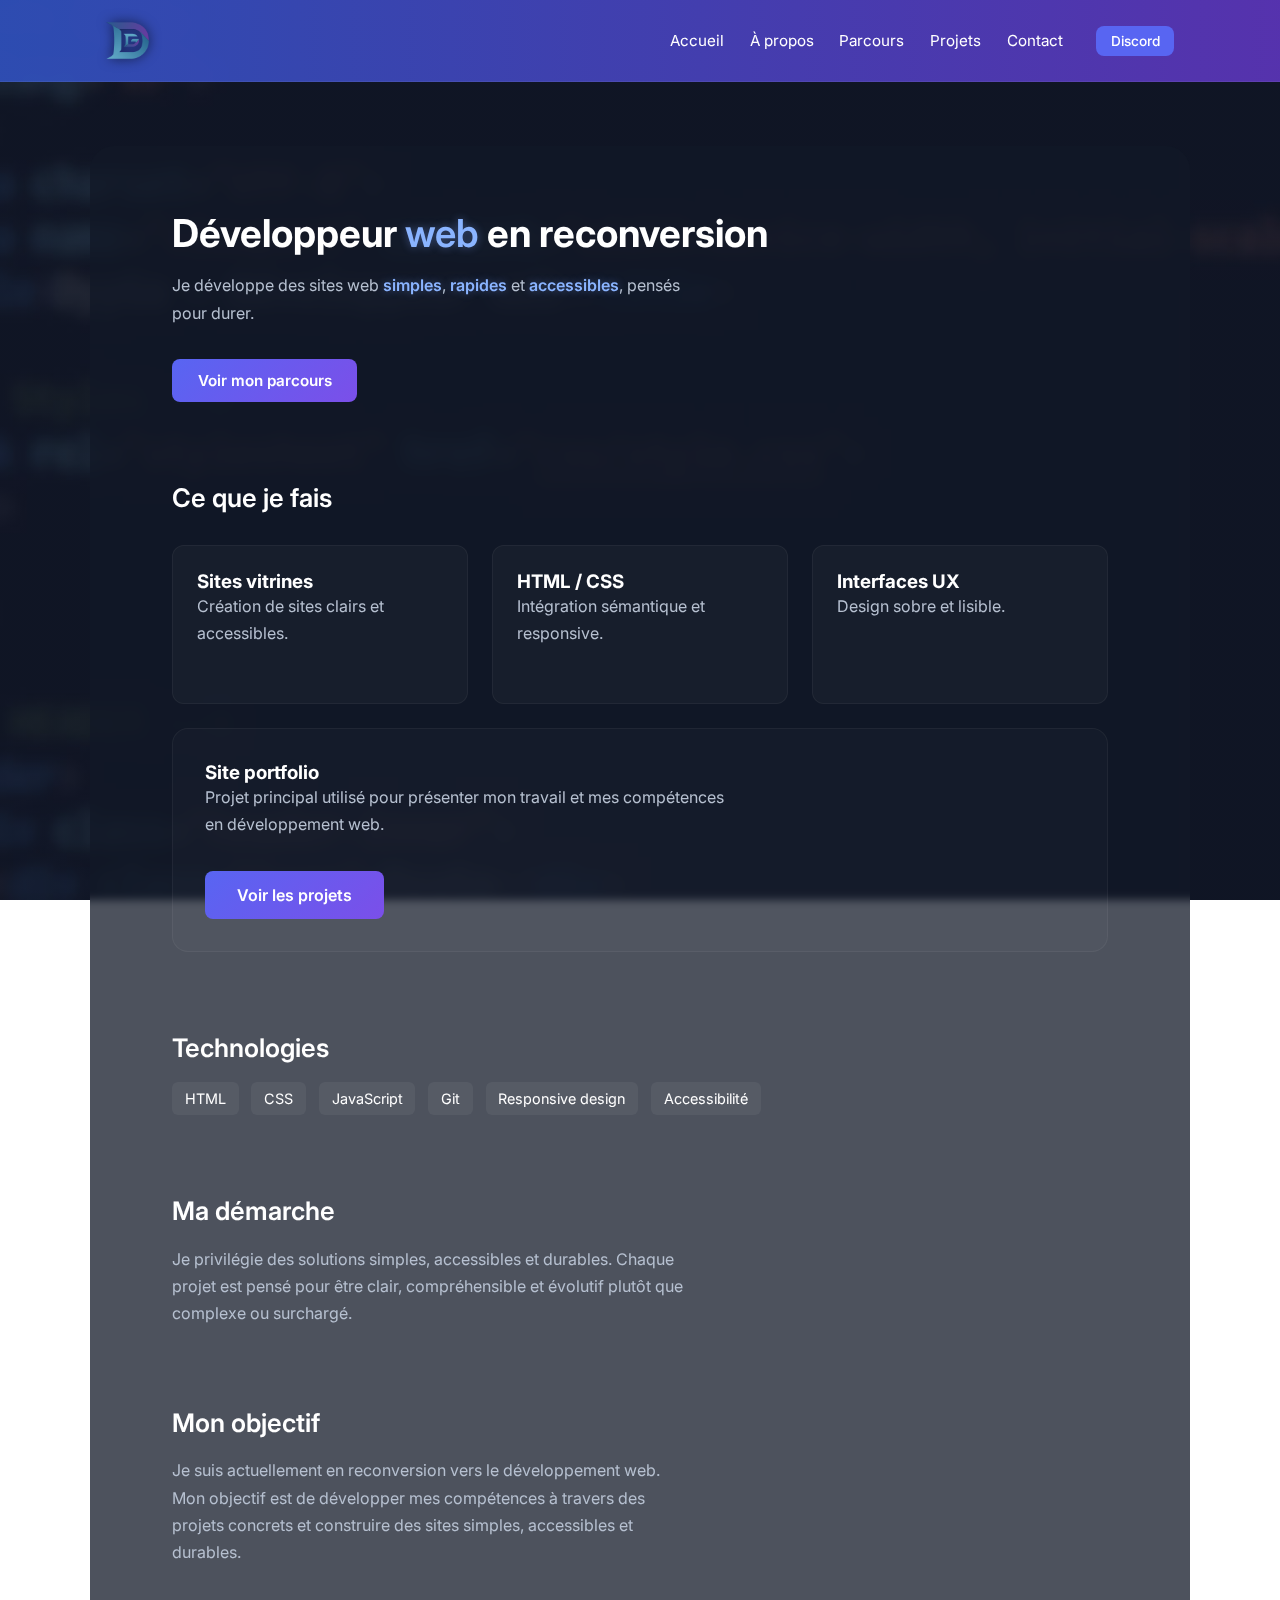
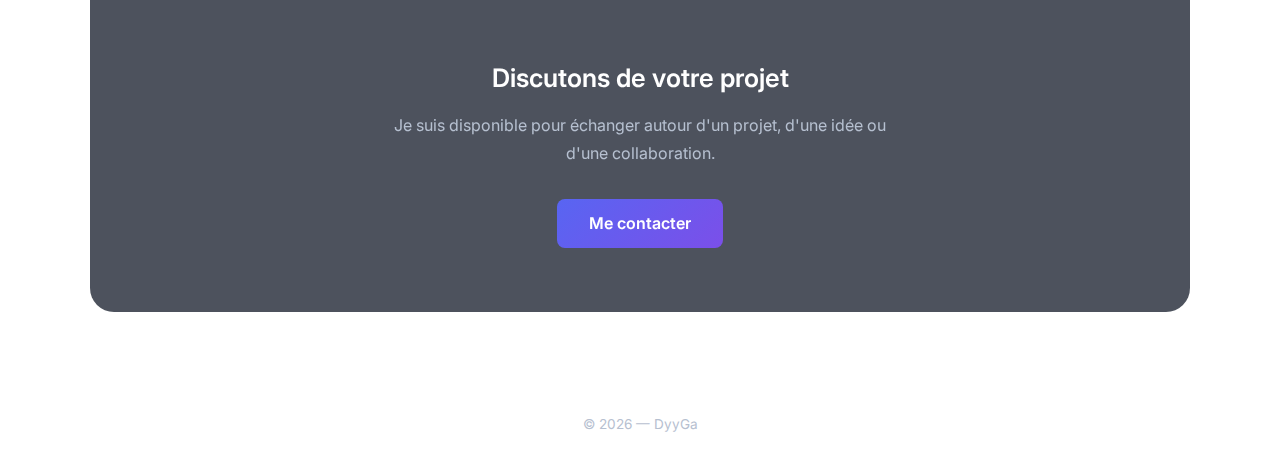
<file: index.html>
<!DOCTYPE html>
<html lang="fr">
<head>
  <meta charset="UTF-8">
  <meta name="viewport" content="width=device-width, initial-scale=1.0">
  <title>DyyGa — Développeur web</title>

  <!-- Styles -->
  <link rel="stylesheet" href="css/style.css">
</head>

<body>

  <!-- HEADER -->
  <header>
    <div class="header-inner">
    <div class="logo">
      <a href="index.html">
      <img src="assets/img/dg-logo.png" alt="DG Logo">
    </div>

      <nav>
        <a href="index.html">Accueil</a>
        <a href="a-propos.html">À propos</a>
        <a href="parcours.html">Parcours</a>
        <a href="projets.html">Projets</a>
        <a href="contact.html">Contact</a>
        <a href="https://discord.gg/6b6PHXZA" class="discord-btn" target="_blank">
                 Discord </a>
      </nav>
    </div>
  </header>

  <!-- CONTENU PRINCIPAL -->
 <main class="home">
  <div class="container home-content">
   <h1>
  Développeur <span class="highlight">web</span> en reconversion
  </h1>

  <p>
  Je développe des sites web 
  <span class="highlight">simples</span>,
  <span class="highlight">rapides</span> et 
  <span class="highlight">accessibles</span>, 
  pensés pour durer.
</p>

    <a href="parcours.html" class="btn btn-hero">Voir mon parcours</a>

    <!-- CE QUE JE FAIS -->
  <section class="home-section">
        <h2>Ce que je fais</h2>

        <div class="skills-grid">

        <div class="skill-card">
        <h3>Sites vitrines</h3>
        <p>Création de sites clairs et accessibles.</p>
        </div>

        <div class="skill-card">
        <h3>HTML / CSS</h3>
        <p>Intégration sémantique et responsive.</p>
        </div>

        <div class="skill-card">
        <h3>Interfaces UX</h3>
        <p>Design sobre et lisible.</p>
        </div>

    </div>
  </section>

      <!-- PROJETS EN COURS -->
      <div class="project-highlight">

      <h3>Site portfolio</h3>

      <p>
      Projet principal utilisé pour présenter mon travail
      et mes compétences en développement web.
      </p>

      <a href="projets.html" class="btn">Voir les projets</a>

    </div>
      
</section>
      <!--TECHNOLOGIES -->
<section class="home-section">

      <h2>Technologies</h2>

      <div class="tech-list">

      <span>HTML</span>
      <span>CSS</span>
      <span>JavaScript</span>
      <span>Git</span>
      <span>Responsive design</span>
      <span>Accessibilité</span>

    </div>
</section>


      <!-- MA DÉMARCHE -->
      <section class="home-section">
        <h2>Ma démarche</h2>

        <p class="home-muted">
          Je privilégie des solutions simples, accessibles et durables.
          Chaque projet est pensé pour être clair, compréhensible
          et évolutif plutôt que complexe ou surchargé.
        </p>
      </section>

      <!-- MON OBJECTIF -->
      <section class="home-section">

          <h2>Mon objectif</h2>

        <p class="home-muted">
        Je suis actuellement en reconversion vers le développement web.
        Mon objectif est de développer mes compétences à travers des projets
        concrets et construire des sites simples, accessibles et durables.
        </p>

      </section>

      <!-- CALL TO ACTION -->
      <section class="home-section home-cta">

         <h2>Discutons de votre projet</h2>

          <p class="cta-text">
            Je suis disponible pour échanger autour d'un projet,
            d'une idée ou d'une collaboration.
          </p>

          <a href="contact.html" class="btn">Me contacter</a>

</section>

  </div>
</main>

  <!-- FOOTER -->
  <footer>
    <p>© 2026 — DyyGa</p>
  </footer>

</body>
</html>
</file>
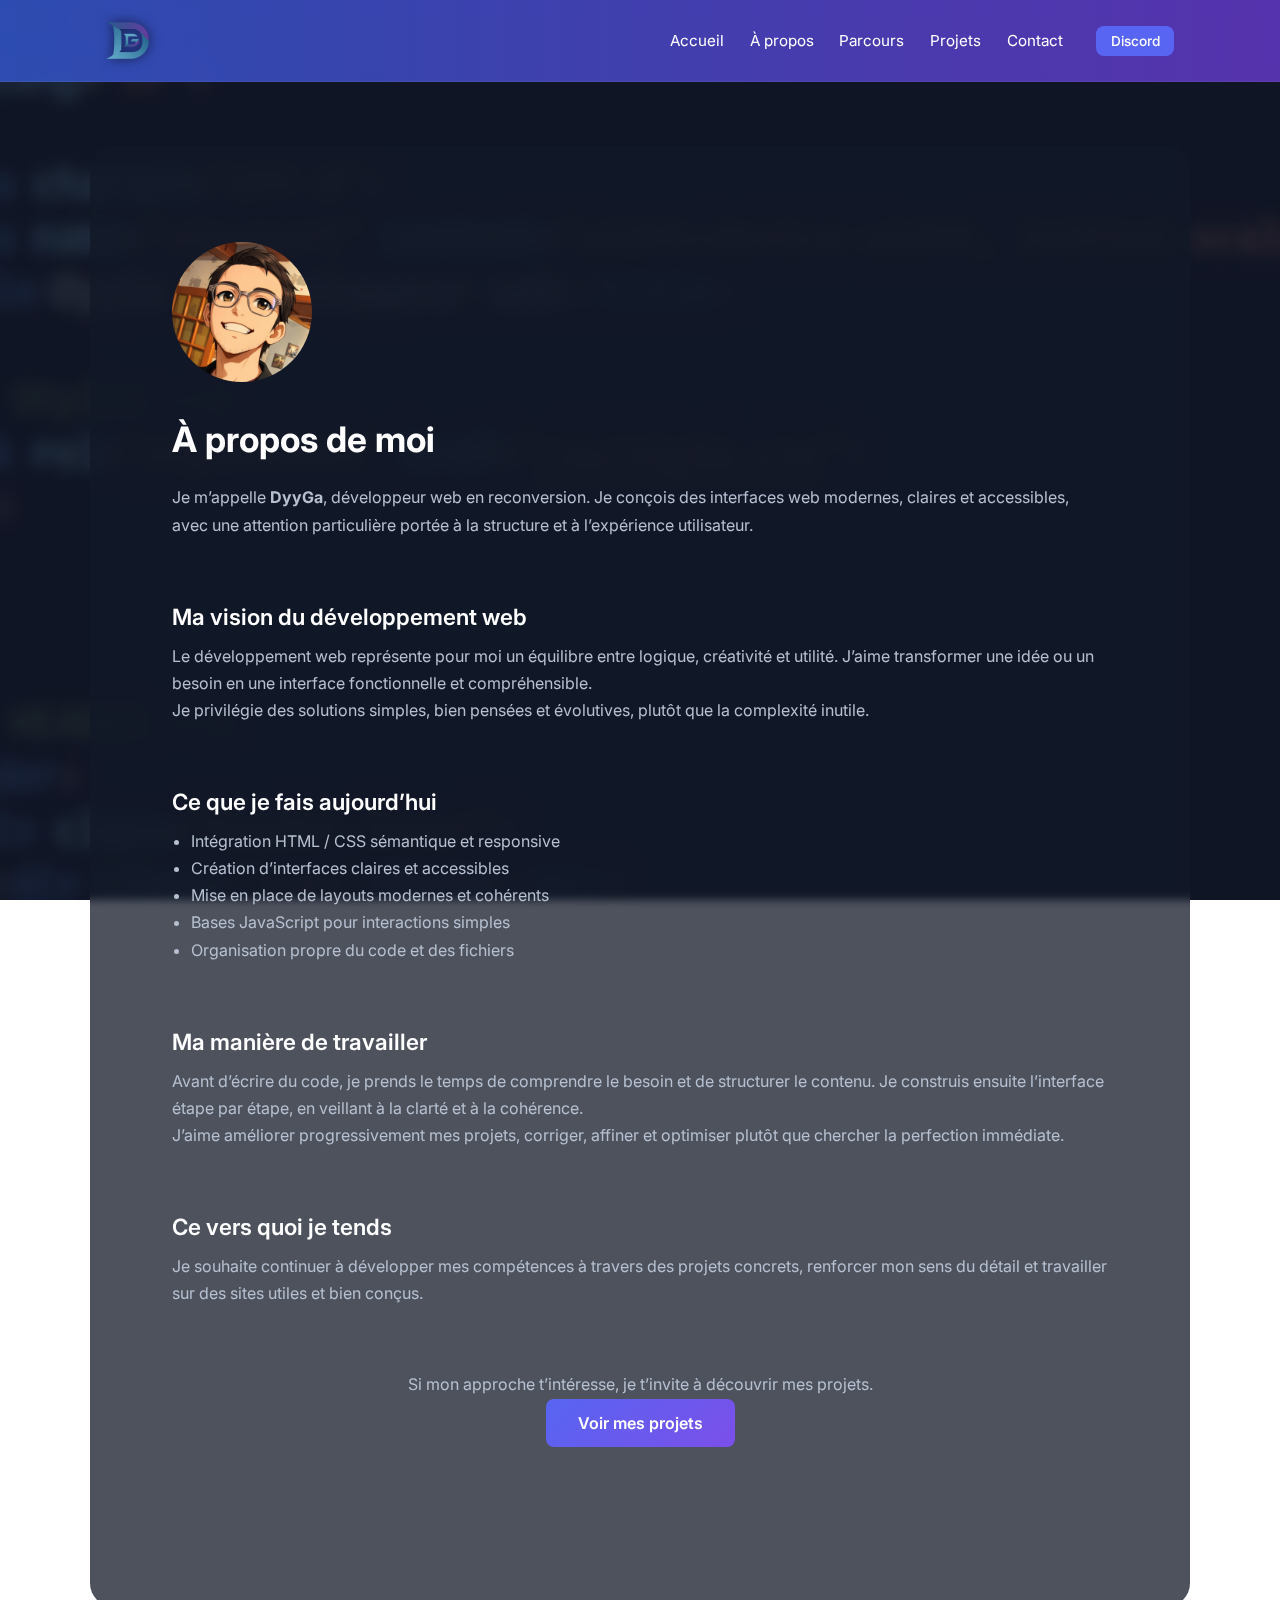
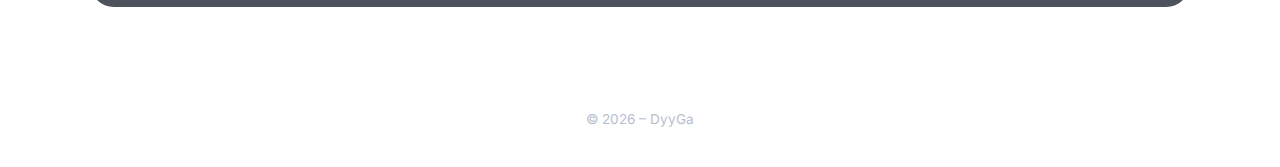
<file: a-propos.html>
<!DOCTYPE html>
<html lang="fr">
<head>
  <meta charset="UTF-8">
  <meta name="viewport" content="width=device-width, initial-scale=1.0">
  <title>À propos – DyyGa</title>

  <link rel="stylesheet" href="css/style.css">
</head>

<body>

<!-- HEADER -->
<header>
    <div class="header-inner">
      <div class="logo">
        <a href="index.html">
        <img src="assets/img/dg-logo.png" alt="DG Logo">
        </div>
    <nav>
      <a href="index.html">Accueil</a>
      <a href="a-propos.html">À propos</a>
      <a href="parcours.html">Parcours</a>
      <a href="projets.html">Projets</a>
      <a href="contact.html">Contact</a>
      <a href="https://discord.gg/6b6PHXZA" class="discord-btn" target="_blank">
                 Discord </a>
    </nav>
  </div>
</header>

<!-- CONTENU A PROPOS -->
<main class="about-page">
  <div class="container">

  <img 
  src="assets/img/profil.webp"
  alt="Illustration de DyyGa, développeur web"
  class="about-photo"
>
 <h1>À propos de moi</h1>

    <p class="about-intro">
      Je m’appelle <strong>DyyGa</strong>, développeur web en reconversion.
      Je conçois des interfaces web modernes, claires et accessibles,
      avec une attention particulière portée à la structure et à l’expérience utilisateur.
    </p>
  </section>

  <!-- VISION -->
  <section class="about-section">
    <h2>Ma vision du développement web</h2>
    <p>
      Le développement web représente pour moi un équilibre entre logique,
      créativité et utilité. J’aime transformer une idée ou un besoin
      en une interface fonctionnelle et compréhensible.
    </p>
    <p>
      Je privilégie des solutions simples, bien pensées et évolutives,
      plutôt que la complexité inutile.
    </p>
  </section>

  <!-- CE QUE JE FAIS -->
  <section class="about-section">
    <h2>Ce que je fais aujourd’hui</h2>
    <ul class="about-list">
      <li>Intégration HTML / CSS sémantique et responsive</li>
      <li>Création d’interfaces claires et accessibles</li>
      <li>Mise en place de layouts modernes et cohérents</li>
      <li>Bases JavaScript pour interactions simples</li>
      <li>Organisation propre du code et des fichiers</li>
    </ul>
  </section>

  <!-- METHODE -->
  <section class="about-section">
    <h2>Ma manière de travailler</h2>
    <p>
      Avant d’écrire du code, je prends le temps de comprendre le besoin
      et de structurer le contenu. Je construis ensuite l’interface
      étape par étape, en veillant à la clarté et à la cohérence.
    </p>
    <p>
      J’aime améliorer progressivement mes projets, corriger,
      affiner et optimiser plutôt que chercher la perfection immédiate.
    </p>
  </section>

  <!-- OBJECTIF -->
  <section class="about-section">
    <h2>Ce vers quoi je tends</h2>
    <p>
      Je souhaite continuer à développer mes compétences à travers
      des projets concrets, renforcer mon sens du détail et travailler
      sur des sites utiles et bien conçus.
    </p>
  </section>

  <!-- CTA -->
  <section class="about-section about-cta">
    <p>
      Si mon approche t’intéresse, je t’invite à découvrir mes projets.
    </p>

    <a href="projets.html" class="btn">Voir mes projets</a>
  </section>

</main>

<!-- FOOTER -->
<footer>
  <p>© 2026 – DyyGa</p>
</footer>

</body>

  </div>

</html>
</file>
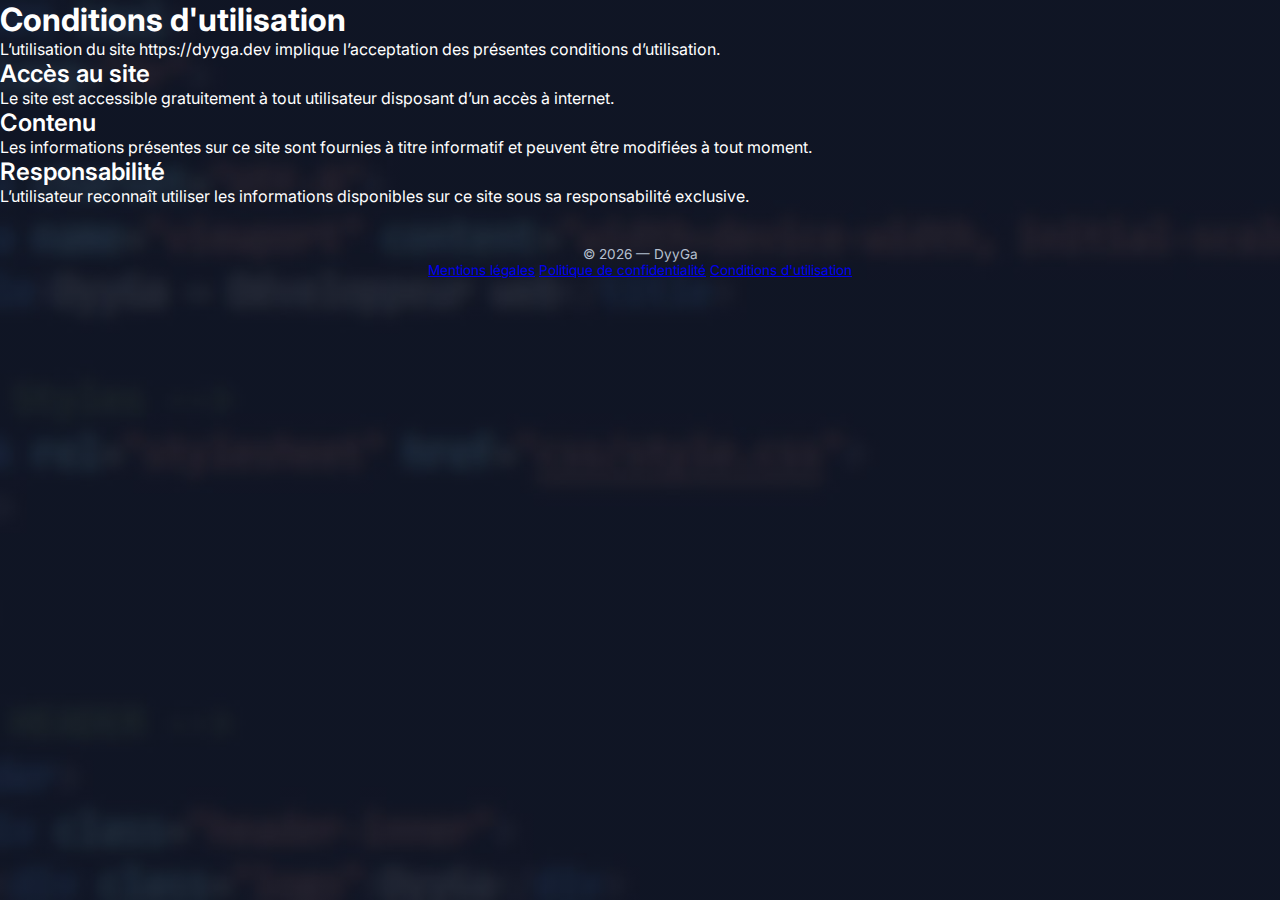
<file: conditions-utilisation.html>
<!DOCTYPE html>
<html lang="fr">
<head>
<meta charset="UTF-8">
<title>Conditions d'utilisation - DyyGa</title>
<link rel="stylesheet" href="css/style.css">
</head>

<body>

<section class="legal-page">

<h1>Conditions d'utilisation</h1>

<p>
L’utilisation du site https://dyyga.dev implique l’acceptation
des présentes conditions d’utilisation.
</p>

<h2>Accès au site</h2>
<p>
Le site est accessible gratuitement à tout utilisateur
disposant d’un accès à internet.
</p>

<h2>Contenu</h2>
<p>
Les informations présentes sur ce site sont fournies à titre
informatif et peuvent être modifiées à tout moment.
</p>

<h2>Responsabilité</h2>
<p>
L’utilisateur reconnaît utiliser les informations disponibles
sur ce site sous sa responsabilité exclusive.
</p>

</section>

<footer>
  <p>© 2026 — DyyGa</p>

<div class="footer-links">
<a href="mentions-legales.html">Mentions légales</a>
<a href="politique-confidentialite.html">Politique de confidentialité</a>
<a href="conditions-utilisation.html">Conditions d'utilisation</a>
</div>
</footer>

</body>
</html>
</file>
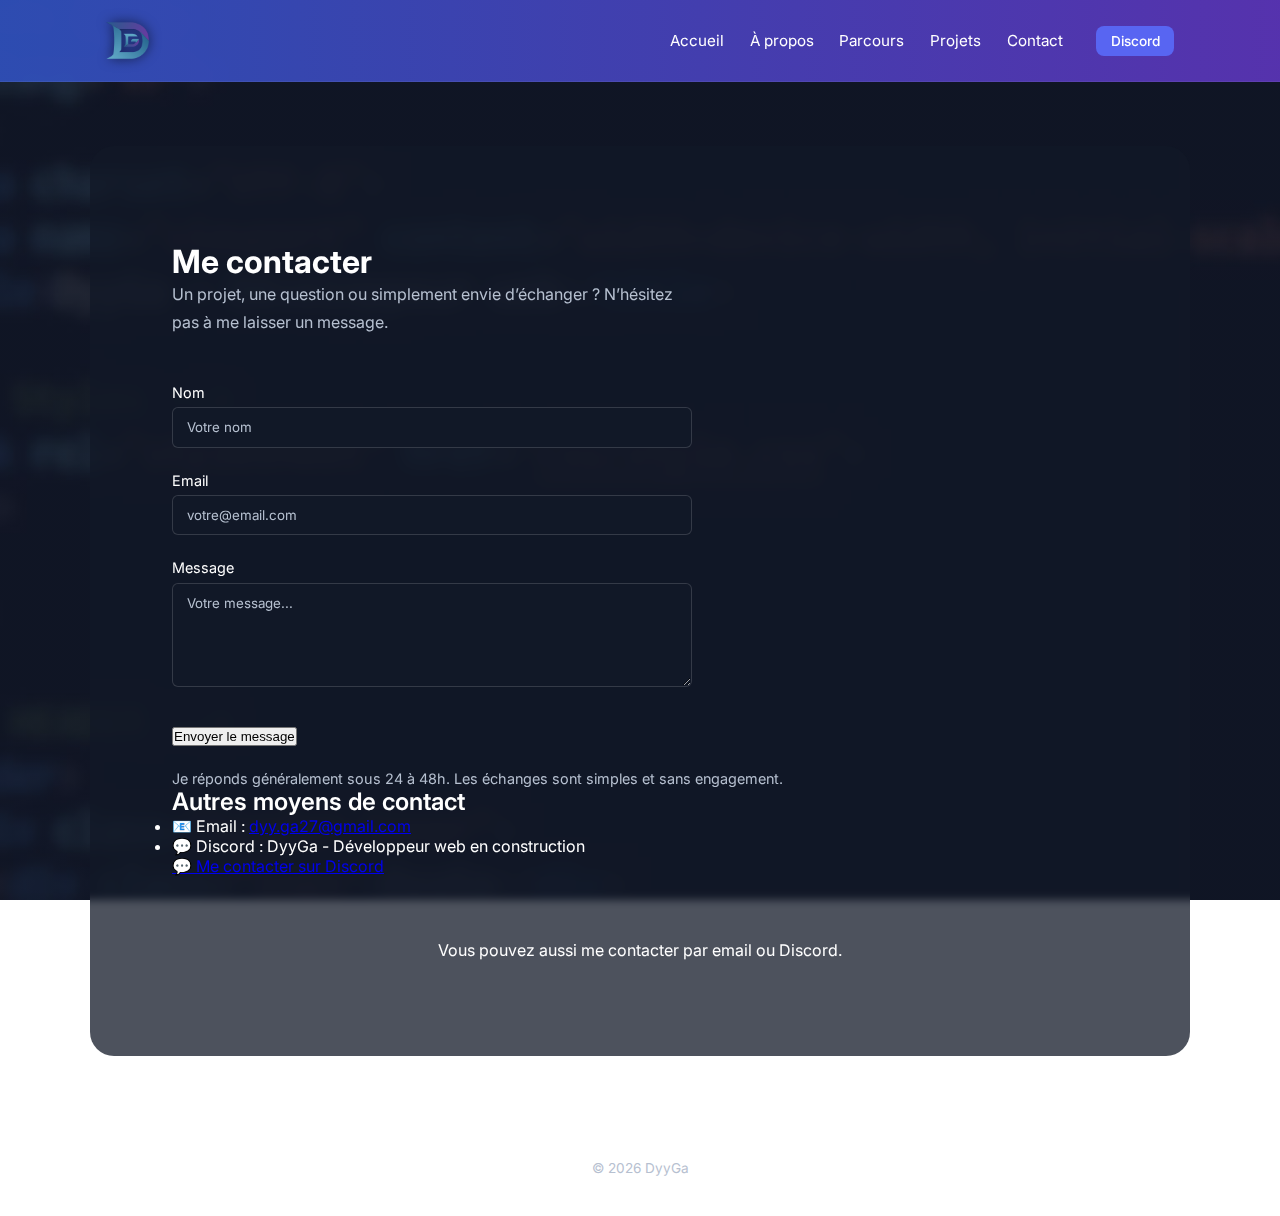
<file: contact.html>
<!DOCTYPE html>
<html lang="fr">
<head>
  <meta charset="UTF-8">
  <meta name="viewport" content="width=device-width, initial-scale=1.0">
  <title>Contact | DyyGa</title>

  <link rel="stylesheet" href="css/style.css">
</head>

<body>

  <!-- HEADER -->
  <header>
    <div class="header-inner">
      <div class="logo">
        <a href="index.html">
        <img src="assets/img/dg-logo.png" alt="DG Logo">
        </div>

      <nav>
        <a href="index.html">Accueil</a>
        <a href="a-propos.html">À propos</a>
        <a href="parcours.html">Parcours</a>
        <a href="projets.html">Projets</a>
        <a href="contact.html">Contact</a>
        <a href="https://discord.gg/6b6PHXZA" class="discord-btn" target="_blank">
                 Discord </a>
      </nav>
    </div>
  </header>

  <!-- CONTENU PRINCIPAL -->
  <main class="contact-page">
    <div class="container">

      <h1>Me contacter</h1>

      <p class="contact-intro">
        Un projet, une question ou simplement envie d’échanger ?
        N’hésitez pas à me laisser un message.
      </p>

      <!-- FORMULAIRE -->
      <form class="contact-form" action="https://formspree.io/f/meelvjod" method="post">

        <div class="form-group">
          <label for="name">Nom</label>
          <input
            type="text"
            id="name"
            name="name"
            placeholder="Votre nom"
            required
          >
        </div>

        <div class="form-group">
          <label for="email">Email</label>
          <input
            type="email"
            id="email"
            name="email"
            placeholder="votre@email.com"
            required
          >
        </div>

        <div class="form-group">
          <label for="message">Message</label>
          <textarea
            id="message"
            name="message"
            rows="5"
            placeholder="Votre message..."
            required
          ></textarea>
        </div>

        <button type="submit" class="btn-primary">
          Envoyer le message
        </button>

      </form>

      <p class="contact-note">
        Je réponds généralement sous 24 à 48h.
        Les échanges sont simples et sans engagement.
      </p>

      <!-- CONTACT ALTERNATIF -->
      <div class="contact-alternative">
        <h2>Autres moyens de contact</h2>

        <ul>
          <li>📧 Email : <a href="mailto:dyy.ga27@gmail.com">dyy.ga27@gmail.com</a></li>
          <li>💬 Discord : DyyGa - Développeur web en construction</li>
        </ul>
        <a href="https://discord.gg/6b6PHXZA"
           class="discord-contact-btn"
           target="_blank">
           💬 Me contacter sur Discord
        </a>
      </div>

      <p class="about-cta">
        Vous pouvez aussi me contacter par email ou Discord.
      </p>

    </div>
  </main>

  <!-- FOOTER -->
  <footer>
    <p>© 2026 DyyGa</p>
  </footer>

</body>
</html>
</file>
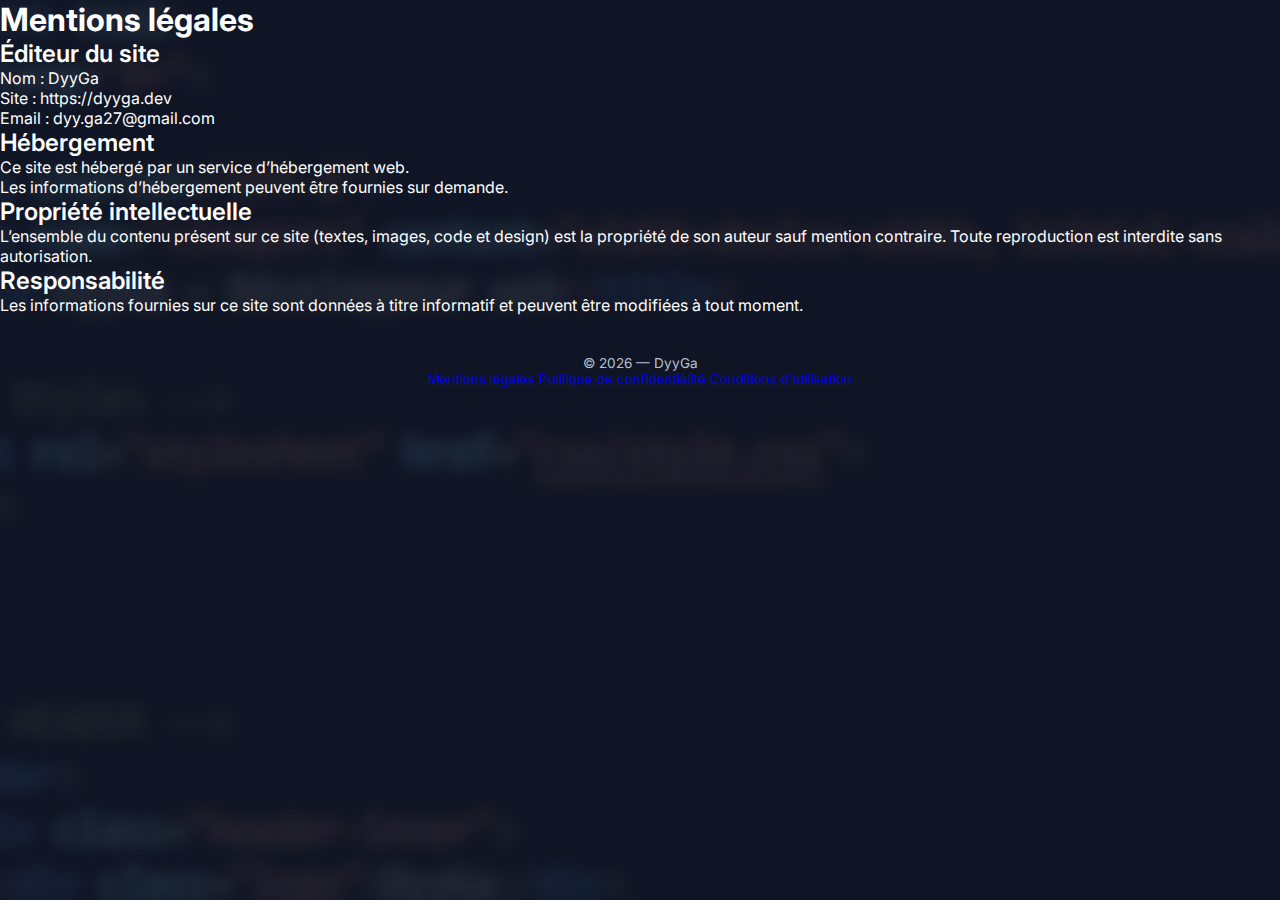
<file: mentions-legales.html>
<!DOCTYPE html>
<html lang="fr">
<head>
<meta charset="UTF-8">
<title>Mentions légales - DyyGa</title>
<link rel="stylesheet" href="css/style.css">
</head>

<body>

<section class="legal-page">

<h1>Mentions légales</h1>

<h2>Éditeur du site</h2>
<p>
Nom : DyyGa<br>
Site : https://dyyga.dev<br>
Email : dyy.ga27@gmail.com
</p>

<h2>Hébergement</h2>
<p>
Ce site est hébergé par un service d’hébergement web.<br>
Les informations d’hébergement peuvent être fournies sur demande.
</p>

<h2>Propriété intellectuelle</h2>
<p>
L’ensemble du contenu présent sur ce site (textes, images, code et design)
est la propriété de son auteur sauf mention contraire.
Toute reproduction est interdite sans autorisation.
</p>

<h2>Responsabilité</h2>
<p>
Les informations fournies sur ce site sont données à titre informatif
et peuvent être modifiées à tout moment.
</p>

</section>

<footer>
  <p>© 2026 — DyyGa</p>

<div class="footer-links">
<a href="mentions-legales.html">Mentions légales</a>
<a href="politique-confidentialite.html">Politique de confidentialité</a>
<a href="conditions-utilisation.html">Conditions d'utilisation</a>
</div>
</footer>

</body>
</html>
</file>
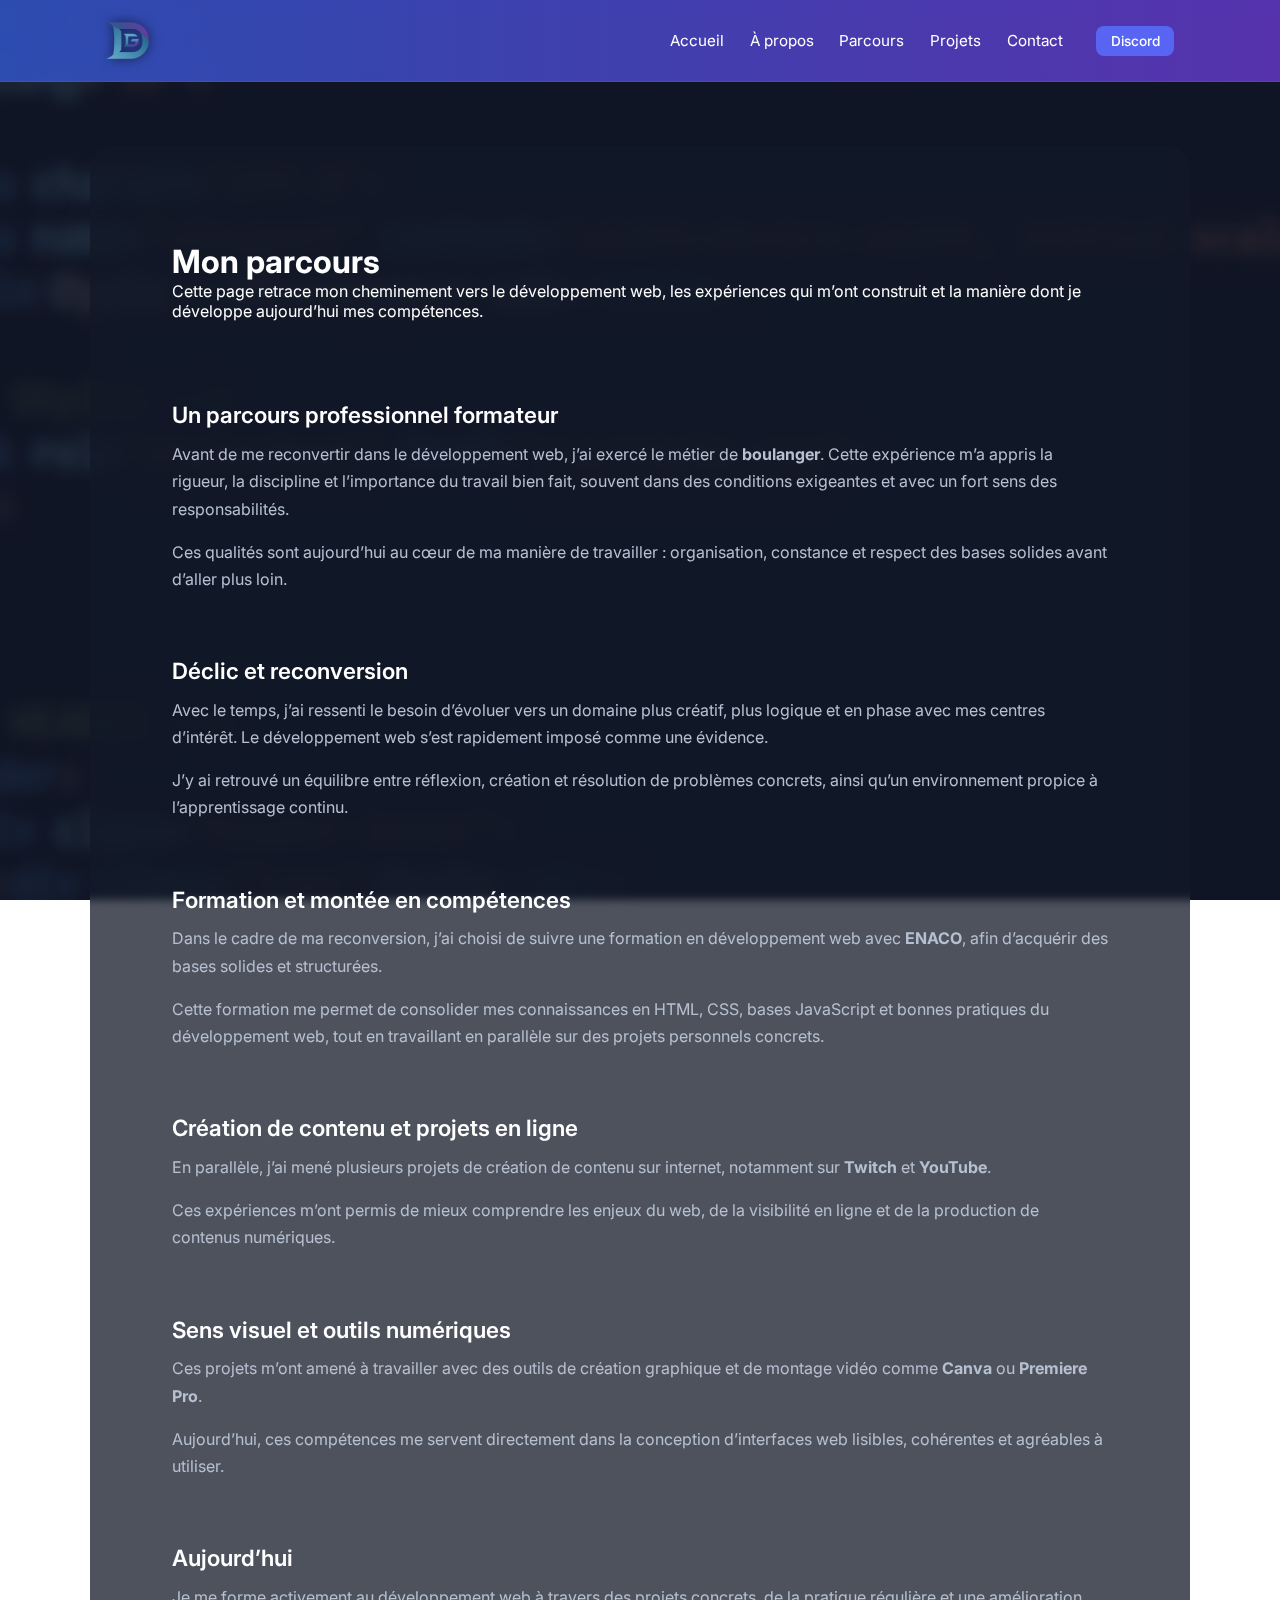
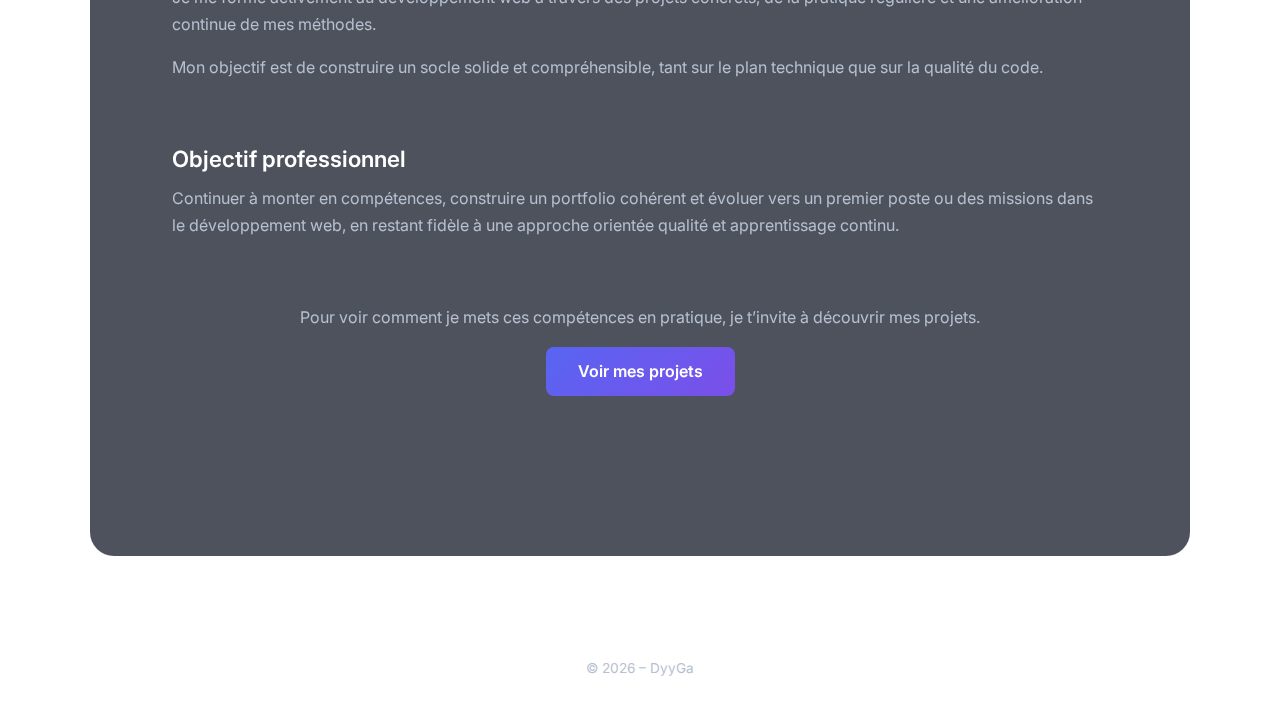
<file: parcours.html>
<!DOCTYPE html>
<html lang="fr">
<head>
  <meta charset="UTF-8">
  <meta name="viewport" content="width=device-width, initial-scale=1.0">
  <title>DyyGa — Développeur web</title>

  <!-- Styles -->
  <link rel="stylesheet" href="css/style.css">
</head>

<body>

  <!-- HEADER -->
  <header>
    <div class="header-inner">
      <div class="logo">
        <a href="index.html">
        <img src="assets/img/dg-logo.png" alt="DG Logo">
        </div>

      <nav>
        <a href="index.html">Accueil</a>
        <a href="a-propos.html">À propos</a>
        <a href="parcours.html">Parcours</a>
        <a href="projets.html">Projets</a>
        <a href="contact.html">Contact</a>
        <a href="https://discord.gg/6b6PHXZA" class="discord-btn" target="_blank">
                 Discord </a>
      </nav>
    </div>
  </header>

  <!-- CONTENU PRINCIPAL -->
<main class="parcours-page">
  <div class="container">

    <h1>Mon parcours</h1>

    <p class="parcours-intro">
      Cette page retrace mon cheminement vers le développement web,
      les expériences qui m’ont construit et la manière dont je développe
      aujourd’hui mes compétences.
    </p>

    <section class="parcours-section">
      <h2>Un parcours professionnel formateur</h2>
      <p>
        Avant de me reconvertir dans le développement web, j’ai exercé le métier
        de <strong>boulanger</strong>. Cette expérience m’a appris la rigueur,
        la discipline et l’importance du travail bien fait, souvent dans des
        conditions exigeantes et avec un fort sens des responsabilités.
      </p>
      <p>
        Ces qualités sont aujourd’hui au cœur de ma manière de travailler :
        organisation, constance et respect des bases solides avant d’aller plus loin.
      </p>
    </section>

    <section class="parcours-section">
      <h2>Déclic et reconversion</h2>
      <p>
        Avec le temps, j’ai ressenti le besoin d’évoluer vers un domaine plus
        créatif, plus logique et en phase avec mes centres d’intérêt.
        Le développement web s’est rapidement imposé comme une évidence.
      </p>
      <p>
        J’y ai retrouvé un équilibre entre réflexion, création et résolution
        de problèmes concrets, ainsi qu’un environnement propice à
        l’apprentissage continu.
      </p>
    </section>

    <section class="parcours-section">
  <h2>Formation et montée en compétences</h2>

  <p>
    Dans le cadre de ma reconversion, j’ai choisi de suivre une formation
    en développement web avec <strong>ENACO</strong>, afin d’acquérir
    des bases solides et structurées.
  </p>

  <p>
    Cette formation me permet de consolider mes connaissances en
    HTML, CSS, bases JavaScript et bonnes pratiques du développement web,
    tout en travaillant en parallèle sur des projets personnels concrets.
  </p>
    </section>

    <section class="parcours-section">
      <h2>Création de contenu et projets en ligne</h2>
      <p>
        En parallèle, j’ai mené plusieurs projets de création de contenu sur
        internet, notamment sur <strong>Twitch</strong> et <strong>YouTube</strong>.
      </p>
      <p>
        Ces expériences m’ont permis de mieux comprendre les enjeux du web,
        de la visibilité en ligne et de la production de contenus numériques.
      </p>
    </section>

    <section class="parcours-section">
      <h2>Sens visuel et outils numériques</h2>
      <p>
        Ces projets m’ont amené à travailler avec des outils de création graphique
        et de montage vidéo comme <strong>Canva</strong> ou <strong>Premiere Pro</strong>.
      </p>
      <p>
        Aujourd’hui, ces compétences me servent directement dans la conception
        d’interfaces web lisibles, cohérentes et agréables à utiliser.
      </p>
    </section>

    <section class="parcours-section">
      <h2>Aujourd’hui</h2>
      <p>
        Je me forme activement au développement web à travers des projets concrets,
        de la pratique régulière et une amélioration continue de mes méthodes.
      </p>
      <p>
        Mon objectif est de construire un socle solide et compréhensible,
        tant sur le plan technique que sur la qualité du code.
      </p>
    </section>

    <section class="parcours-section">
      <h2>Objectif professionnel</h2>
      <p>
        Continuer à monter en compétences, construire un portfolio cohérent
        et évoluer vers un premier poste ou des missions dans le développement web,
        en restant fidèle à une approche orientée qualité et apprentissage continu.
      </p>
    </section>

    <section class="parcours-section about-cta">
      <p>
        Pour voir comment je mets ces compétences en pratique,
        je t’invite à découvrir mes projets.
      </p>

      <a href="projets.html" class="btn">Voir mes projets</a>
    </section>

</main>

<!-- FOOTER -->
<footer>
  <p>© 2026 – DyyGa</p>
</footer>

</body>

  </div>

</html>
</file>
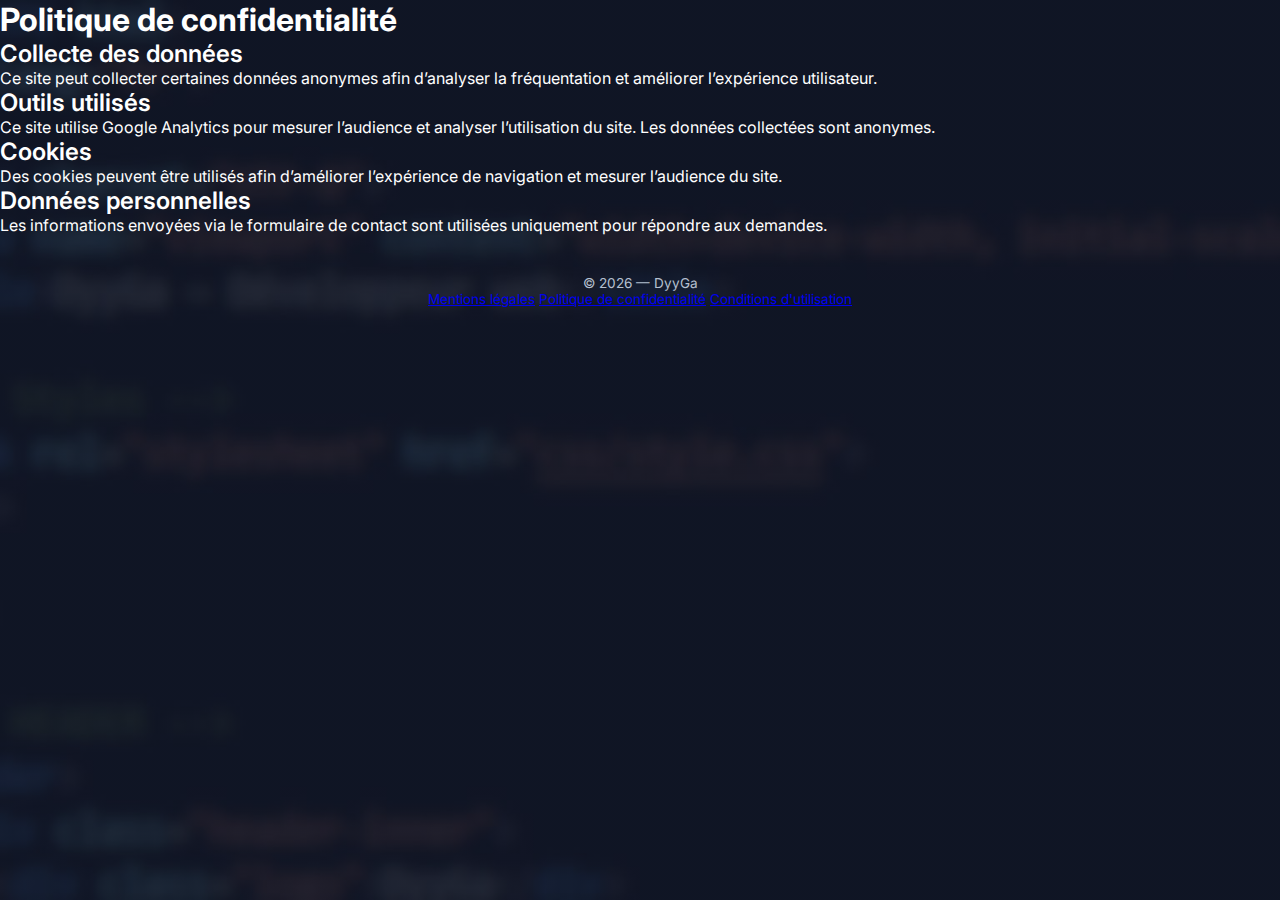
<file: politique-confidentialite.html>
<!DOCTYPE html>
<html lang="fr">
<head>
<meta charset="UTF-8">
<title>Politique de confidentialité - DyyGa</title>
<link rel="stylesheet" href="css/style.css">
</head>

<body>

<section class="legal-page">

<h1>Politique de confidentialité</h1>

<h2>Collecte des données</h2>
<p>
Ce site peut collecter certaines données anonymes afin
d’analyser la fréquentation et améliorer l’expérience utilisateur.
</p>

<h2>Outils utilisés</h2>
<p>
Ce site utilise Google Analytics pour mesurer l’audience
et analyser l’utilisation du site.
Les données collectées sont anonymes.
</p>

<h2>Cookies</h2>
<p>
Des cookies peuvent être utilisés afin d’améliorer
l’expérience de navigation et mesurer l’audience du site.
</p>

<h2>Données personnelles</h2>
<p>
Les informations envoyées via le formulaire de contact
sont utilisées uniquement pour répondre aux demandes.
</p>

</section>

<footer>
  <p>© 2026 — DyyGa</p>

<div class="footer-links">
<a href="mentions-legales.html">Mentions légales</a>
<a href="politique-confidentialite.html">Politique de confidentialité</a>
<a href="conditions-utilisation.html">Conditions d'utilisation</a>
</div>
</footer>
</body>
</html>
</file>
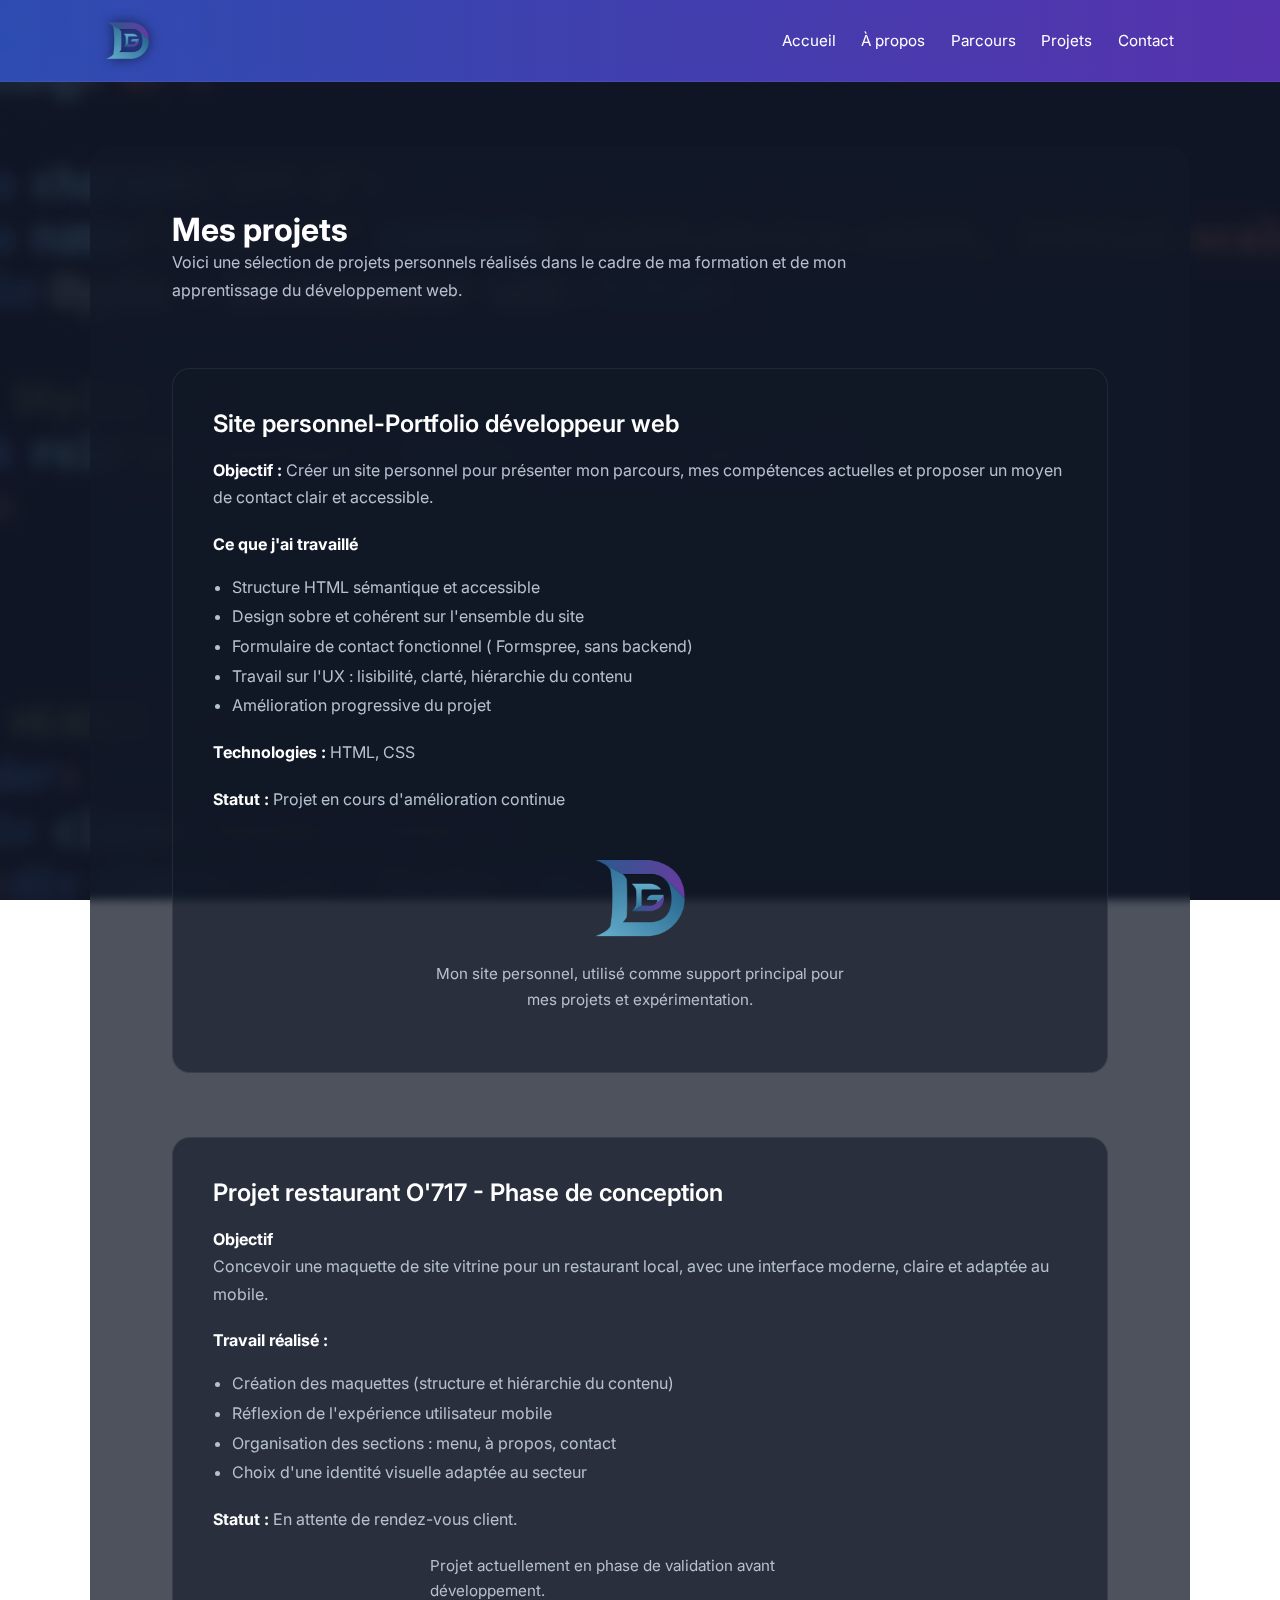
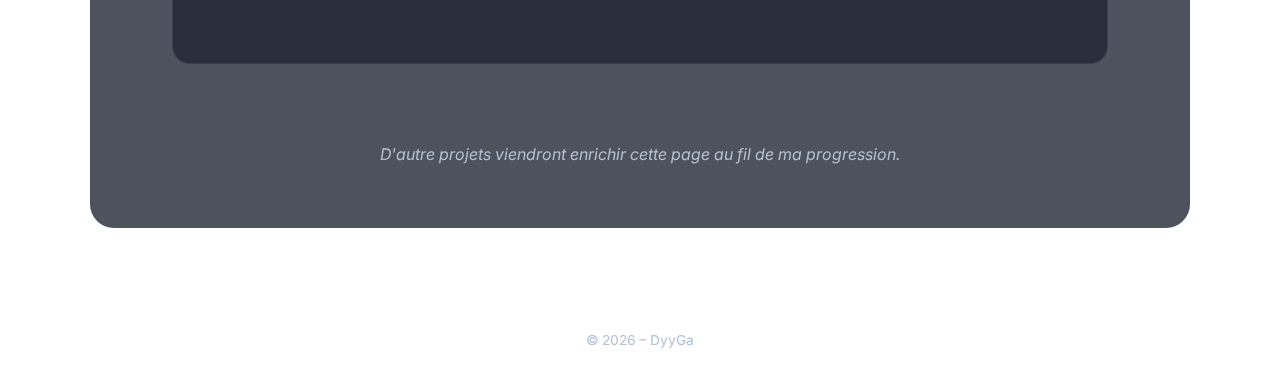
<file: projets.html>
<!DOCTYPE html>
<html lang="fr">
<head>
  <meta charset="UTF-8">
  <meta name="viewport" content="width=device-width, initial-scale=1.0">
  <title>Projets – DyyGa</title>

  <link rel="stylesheet" href="css/style.css">
</head>

<body>

<!-- HEADER -->
<header>
    <div class="header-inner">
      <div class="logo">
        <a href="index.html">
        <img src="assets/img/dg-logo.png" alt="DG Logo">
        </div>
    <nav>
      <a href="index.html">Accueil</a>
      <a href="a-propos.html">À propos</a>
      <a href="parcours.html">Parcours</a>
      <a href="projets.html">Projets</a>
      <a href="contact.html">Contact</a>
    </nav>
  </div>
</header>

<!-- CONTENU PROJETS -->
<main class="projets-page">
  <div class="container">

    <h1>Mes projets</h1>
      
      <p class="projets-intro">
        Voici une sélection de projets personnels réalisés dans le cadre de ma formation 
        et de mon apprentissage du développement web.
      </p>
      
<!-- PROJET 1 -->      
<section class="project-card">
  <h2>Site personnel-Portfolio développeur web</h2>

  <p>
    <strong>Objectif :</strong>
    Créer un site personnel pour présenter mon parcours, mes compétences actuelles
    et proposer un moyen de contact clair et accessible.
  </p>

  <p>
    <strong>Ce que j'ai travaillé</strong>
  </p>
  
  <ul class="project-list">
    <li>Structure HTML sémantique et accessible</li>
    <li>Design sobre et cohérent sur l'ensemble du site</li>
    <li>Formulaire de contact fonctionnel ( Formspree, sans backend)</li>
    <li>Travail sur l'UX : lisibilité, clarté, hiérarchie du contenu</li>
    <li>Amélioration progressive du projet</li>
  </ul>

  <p>
    <strong>Technologies :</strong> HTML, CSS
  </p>

  <p>
    <strong> Statut :</strong> Projet en cours d'amélioration continue
  </p>

  <div class="project-identity">

    <a href="index.html" class="project-logo-link">
      <img src="assets/img/dg-logo.png"
           alt="Logo du site personnel DyyGa"
           class="project-logo">
    </a>
    
    <p class="project-description">
      Mon site personnel, utilisé comme support principal pour mes projets et expérimentation.
    </p>
  </div>
</section>

<!-- PROJET 2 -->
 <section class="project-card">

  <h2>Projet restaurant O'717 - Phase de conception</h2>

  <p>
    <strong>Objectif</strong><br>
    Concevoir une maquette de site vitrine pour un restaurant local,
    avec une interface moderne, claire et adaptée au mobile.
  </p>

  <p>
    <strong>Travail réalisé :</strong>
  </p>

  <ul class="project-list">
    <li>Création des maquettes (structure et hiérarchie du contenu)</li>
    <li>Réflexion de l'expérience utilisateur mobile</li>
    <li>Organisation des sections : menu, à propos, contact</li>
    <li>Choix d'une identité visuelle adaptée au secteur</li>
  </ul>

  <p>
    <strong>Statut :</strong> En attente de rendez-vous client.
  </p>

  <p class="project-description">
    Projet actuellement en phase de validation avant développement.
  </p>

  </section>

<!-- CTA -->
 <section class="project-cta">
  <p>
    D'autre projets viendront enrichir cette page au fil de ma progression.
  </p>
 </section>

  </div>
</main>

<!-- FOOTER -->
<footer>
  <p>© 2026 – DyyGa</p>
</footer>

</body>

</html>
</file>
<file: css/style.css>
/* ===================== RESET ===================== */
@import url('https://fonts.googleapis.com/css2?family=Inter:wght@400;500;600;700&display=swap');

* {
  margin: 0;
  padding: 0;
  box-sizing: border-box;
}

/* ===================== VARIABLES ===================== */
:root {
  --blue: #4f7df3;
  --violet: #7b4fe9;
  --bg-dark: #0f172a;
  --bg-dark-2: #111827;
  --text-main: #ffffff;
  --text-muted: #b6c0d0;
  --blue-dark: #2f4fb8;
  --violet-dark: #5a34b5;
}

/* ===================== BODY ===================== */
body {
  font-family: 'Inter', sans-serif;
  color: var(--text-main);
  min-height: 100vh;

  background:
    linear-gradient(
      rgba(10, 15, 30, 0.6),
      rgba(10, 15, 30, 0.6)
    ),
    url("../assets/img/bg-home.jpg");

    background-size: cover;
    background-position: center;
    background-repeat: no-repeat;
    background-attachment: fixed;
}


/* ===================== CONTAINER CENTRAL ===================== */
.container {
  max-width: 1000px;
  margin: 0 auto;
  padding: 0 2rem;
}

/* ===================== HEADER ===================== */
header {
  position: sticky;
  top: 0;
  z-index: 1000;

  background: linear-gradient(
    90deg,
    rgba(47, 79, 184, 0.95),
    rgba(90, 52, 181, 0.95)
  );

  backdrop-filter: blur(6px);
  border-bottom: 1px solid rgba(255,255,255,0.06);

  padding: 1.2rem 0;
}

.header-inner {
  max-width: 1100px;
  margin: 0 auto;
  padding: 0 1rem;

  display: flex;
  justify-content: space-between;
  align-items: center;
}

.logo {
  display: flex;
  align-items: center;
}

.logo img {
  height: 43px;      /* taille idéale desktop */
  filter: drop-shadow(0 0 6px rgba(0, 0, 0, 0.6));
}

.logo img {
  transition: opacity 0.2s ease, transform 0.2s ease;
}

.logo img:hover {
  opacity: 0.85;
  transform: scale(1.03);
}

.logo a {
  display: flex;
  align-items: center;
}

nav{
display:flex;
align-items:center;
gap:1.6rem;
}

nav a {
  color: white;
  text-decoration: none;
  font-size: 0.95rem;
  position: relative;
}

nav a::after {
  content: "";
  position: absolute;
  left: 0;
  bottom: -6px;
  width: 0;
  height: 2px;
  background: white;
  transition: width 0.2s ease;
}

nav a:hover::after {
  width: 100%;
}

.discord-btn{
display:inline-flex;
align-items:center;

background:#5865F2;
color:white;

padding:0.45rem 0.9rem;
border-radius:8px;

font-size:0.85rem;
font-weight:500;
text-decoration:none;

transition:transform 0.2s ease, box-shadow 0.2s ease;
}

.discord-btn:hover{
transform:translateY(-2px);
box-shadow:0 8px 20px rgba(88,101,242,0.45);
}

.discord-btn{
margin-left:0.5rem;
}

/* ===================== ZONE DE CONTENU ===================== */

main {position: relative;
      z-index: 1;
      
      background: rgba(17, 24, 39, 0.75);
      backdrop-filter: blur(4px);
  
      margin: 4rem auto;
      padding: 4rem 0;

      border-radius: 24px;
      max-width: 1100px;
  }

/* ===================== 
BUTTON 
===================== */
.btn {
  display: inline-block;
  padding: 0.9rem 2rem;
  background:linear-gradient(135deg,#5865F2,#7b4fe9);
  color: white;
  text-decoration: none;
  border-radius: 8px;
  font-weight: 600;
  transition: transform 0.2s ease, box-shadow 0.2s ease;
}

.btn:hover {
  transform: translateY(-2px);
  box-shadow: 0 10px 25px rgba(123, 79, 233, 0.4);
}

/* ===================== ACCUEIL ===================== */
.home {
  min-height: calc(100vh - 120px); /* hauteur écran - header */
  display: flex;
  align-items: center;             /* centre vertical */
}

.home-content {
  text-align: left;                /* propre, lisible */
}

.home h1 {
  font-size: 2.4rem;
  margin-bottom: 1rem;
}

.home-section {
margin-top:6rem;
}

.btn-hero {
  padding: 0.75rem 1.6rem;   /* un peu plus compact */
  font-size: 0.95rem;        /* légèrement plus petit */
}

.skills-grid{
display:grid;
grid-template-columns:repeat(3,1fr);
gap:1.5rem;
margin-top:2rem;
}

.skill-card{
background:rgba(255,255,255,0.03);
border:1px solid rgba(255,255,255,0.05);
padding:1.5rem;
border-radius:12px;
}

.project-highlight{
background:rgba(255,255,255,0.02);
border:1px solid rgba(255,255,255,0.05);
padding:2rem;
border-radius:16px;
margin-top:1.5rem;
}

.tech-list{
display:flex;
flex-wrap:wrap;
gap:0.8rem;
margin-top:1rem;
}

.tech-list span{
background:rgba(255,255,255,0.05);
padding:0.5rem 0.8rem;
border-radius:6px;
font-size:0.9rem;
}

.home p {
  color: var(--text-muted);
  line-height: 1.7;
  margin-bottom: 2rem;
  max-width: 520px;
}

.skill-card{
transition:transform 0.2s ease, box-shadow 0.2s ease;
background:rgba(255,255,255,0.03);
border:1px solid rgba(255,255,255,0.05);
padding:1.5rem;
border-radius:12px;
}

.skill-card:hover{
transform:translateY(-5px);
box-shadow:0 20px 40px rgba(0,0,0,0.4);
border-color:rgba(123,79,233,0.4);
}

.skill-hover{

opacity:0;
max-height:0;
overflow:hidden;

transition:all 0.3s ease;

font-size:0.9rem;
margin-top:0.6rem;

color:var(--text-muted);

}

.skill-card:hover .skill-hover{

opacity:1;
max-height:120px;

}
.highlight {
  color: #8ab4ff;
  font-weight: 600;
  text-shadow: 0 0 8px rgba(122,162,255,0.4);
}

.home-cta{
text-align:center;
margin-top:6rem;
}

.cta-text{
max-width:520px;
margin:1rem auto 2rem auto;
color:var(--text-muted);
line-height:1.7;
}

h2{
font-weight:600;
}

html{
scroll-behavior:smooth;
}

/* ===================== HOME SECTIONS ===================== */

.hero {
  margin-bottom: 6rem;
}

.home-section {
  margin-top: 5rem;
}

.home-section h2 {
  font-size: 1.6rem;
  margin-bottom: 1.2rem;
}

.home-list {
  padding-left: 1.2rem;
  margin-bottom: 2rem;
}

.home-list li {
  margin-bottom: 0.6rem;
  color: var(--text-muted);
}

.home-muted {
  color: var(--text-muted);
  max-width: 600px;
  margin-bottom: 2rem;
}

.home-cta {
  text-align: center;
  margin-top: 6rem;
}

/* ===================== A PROPOS ===================== */
.about-page {
  padding: 6rem 0;
}

.about-photo {
  width: 140px;
  height: 140px;
  border-radius: 50%;
  margin-bottom: 2rem;
}

.about-page h1 {
  font-size: 2.2rem;
  margin-bottom: 1.5rem;
}

.about-intro {
  color: var(--text-muted);
  line-height: 1.7;
  margin-bottom: 4rem;
}

.about-section {
  margin-bottom: 4rem;
}

.about-section h2 {
  font-size: 1.4rem;
  margin-bottom: 0.8rem;
}

.about-section p,
.about-section li {
  color: var(--text-muted);
  line-height: 1.7;
}

.about-section ul {
  padding-left: 1.2rem;
}

.about-cta {
  text-align: center;
  margin-top: 4rem;
}

/* ===================== PARCOURS ===================== */
.parcours-page {
  padding: 6rem 0;
}

.parcours-intro {
  margin-bottom: 5rem;
}

.parcours-intro h1 {
  font-size: 2.2rem;
  margin-bottom: 1rem;
}

.parcours-intro p {
  color: var(--text-muted);
  line-height: 1.7;
}

.parcours-section {
  margin-bottom: 4rem;
}

.parcours-section h2 {
  font-size: 1.4rem;
  margin-bottom: 0.8rem;
}

.parcours-section p {
  color: var(--text-muted);
  line-height: 1.7;
  margin-bottom: 1rem;
}

/* ===================== FOOTER ===================== */
footer {
  text-align: center;
  padding: 2.5rem 1rem;
  font-size: 0.85rem;
  color: var(--text-muted);
}

/* ===================== RESPONSIVE ===================== */
@media (max-width: 768px) {
  .header-inner {
    flex-direction: column;
    align-items: flex-start;
    gap: 1rem;
  }

  nav {
    flex-wrap: wrap;
    gap: 1rem;
  }

  .home h1,
  .about-page h1,
  .parcours-intro h1 {
    font-size: 1.8rem;
  }
}

/* ================= CONTACT PAGE ================= */

.contact-page {
  padding: 6rem 0;
}

.contact-intro {
  color: var(--text-muted);
  line-height: 1.7;
  margin-bottom: 3rem;
  max-width: 520px;
}

/* ================= FORMULAIRE ================= */

.contact-form {
  max-width: 520px;
}

.form-group {
  display: flex;
  flex-direction: column;
  margin-bottom: 1.5rem;
}

.form-group label {
  font-size: 0.9rem;
  margin-bottom: 0.4rem;
  color: var(--text-main);
}

.form-group input,
.form-group textarea {
  background: var(--bg-dark-2);
  border: 1px solid rgba(255, 255, 255, 0.15);
  border-radius: 6px;
  padding: 0.7rem 0.9rem;
  color: var(--text-main);
  font-family: inherit;
}

.form-group input::placeholder,
.form-group textarea::placeholder {
  color: var(--text-muted);
}

.form-group input:focus,
.form-group textarea:focus {
  outline: none;
  border-color: var(--blue);
}

/* Bouton déjà existant : btn-primary */
.btn-primary {
  margin-top: 1rem;
}

/* ================= NOTE ================= */

.contact-note {
  margin-top: 1.5rem;
  font-size: 0.9rem;
  color: var(--text-muted);
}

/* ================= PROJETS PAGE ================= */

.projet-page {
  padding: 6rem 0;
}  

.projet-page h1 {
  font-size: 2.2rem;
  margin-bottom: 1.5rem;
}

.projets-intro {
  color: var(--text-muted);
  line-height: 1.7;
  margin-bottom: 4rem;
  max-width: 700px;
}

/* ================= CARTE PROJET ================= */

.project-card {
  background: rgba(17, 24, 39, 0.6);
  border: 1px solid rgba(255, 255, 255, 0.08);
  border-radius: 18px;
  padding: 2.5rem;
  margin-bottom: 4rem;
}

.project-card h2 {
  font-size: 1.5rem;
  margin-bottom: 1.2rem;
}

.project-card p {
  color: var(--text-muted);
  line-height: 1.7;
  margin-bottom: 1.2rem;
}

.project-card strong {
  color: var(--text-main);
}

/* ===================== LISTE ===================== */

.project-list {
  padding-left: 1.2rem;
  margin-bottom: 1.5rem;
}

.project-list li {
  margin-bottom: 0.6rem;
  color: var(--text-muted);
}

/* ===================== IDENTITÉ PROJET ===================== */

.project-identity {
  margin-top: 2.5rem;
  text-align: center;
}

.project-logo-link {
  display: inline-block;
}

.project-logo {
  width: 90px;
  height: auto;
  transition: transform 0.25s ease, opacity 0.25s ease;
}

.project-logo:hover {
  transform: scale(1.08);
  opacity: 0.9;
}

.project-description {
  margin-top: 0.9rem;
  font-size: 0.95rem;
  color: var(--text-muted);
  max-width: 420px;
  margin-left: auto;
  margin-right: auto;
}

/* ===================== CTA PROJETS ===================== */

.project-cta {
  text-align: center;
  margin-top: 5rem;
  font-style: italic;
  color: var(--text-muted);
}
</file>
